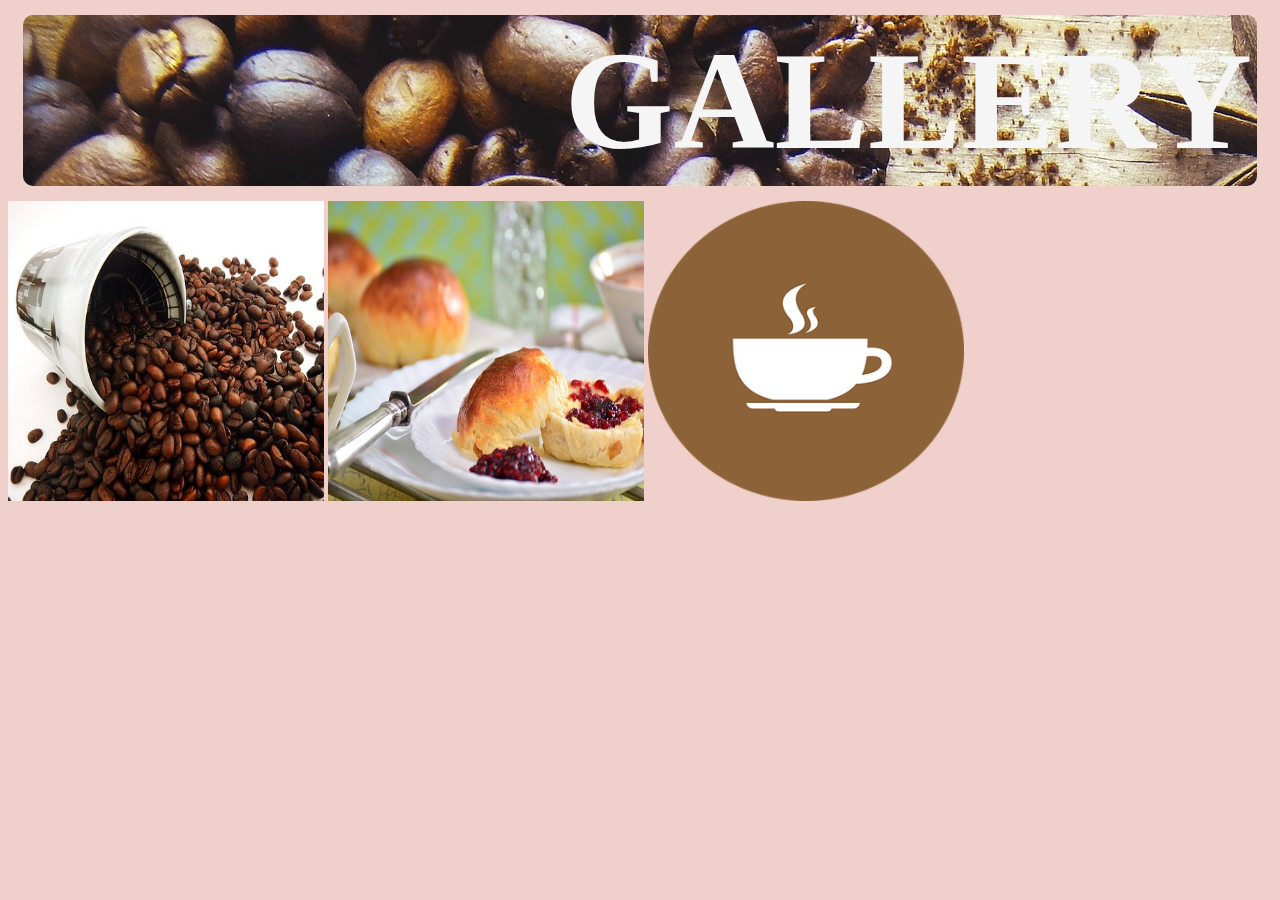
<file: gallery.htm>
<!DOCTYPE html>
<html lang="en">
<head>
    <meta charset="UTF-8">
    <meta name="viewport" content="width=device-width, initial-scale=1.0">
    <title>Gallery</title>
    <style>
        body{
            background-color: #efd0cb;
        }
        .image{
            display: inline-block;
            margin: 0px;
            padding: 0px;
            box-sizing: border-box;
            width: 25%;
            border: 0px solid bisque;
        }
        img{
            height: 300px;
            width: 100%;
        }
        h3{
            
            color: whitesmoke;
            display: block;
            background: url(images/bg.jpg);
            background-color: #f3e0e0;
            text-align: right;
            text-decoration-color: chocolate;
            font-family: cursive;
            margin: 15px;
            font-size: 140px;
    padding: 5px;
    border-radius: 10px;
        }
        .image img:hover{
            cursor:pointer;
           
        }
    </style>
</head>
<body>
    <h3>GALLERY</h3>
    <div class="image"><img src="images\1.jpg" alt=""></div>
    <div class="image"><img src="images\2.jpg" alt=""></div>
    <div class="image"><img src="images\icon.png" alt=""></div>
</body>
</html>
</file>
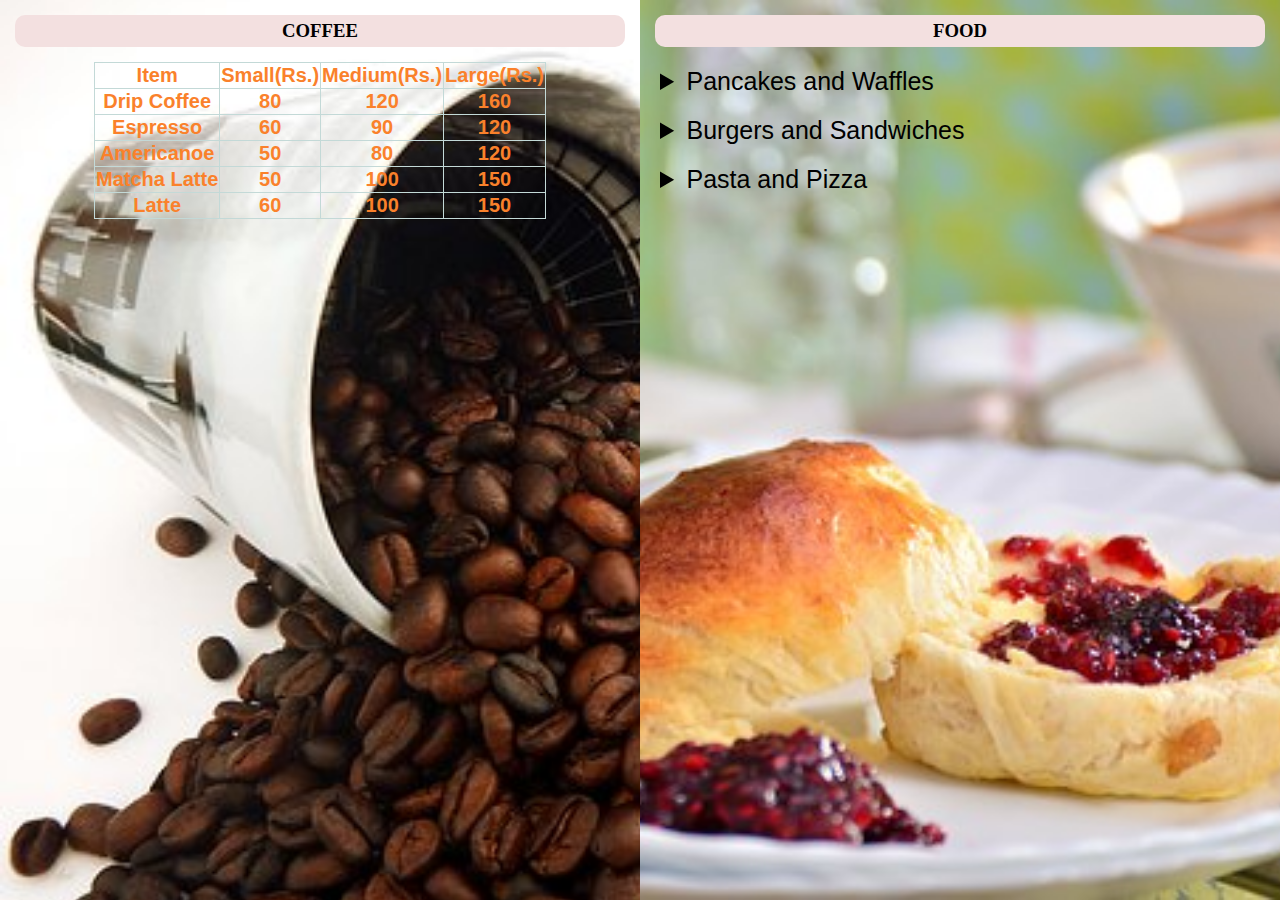
<file: menu.html>
<!DOCTYPE html>
<html lang="en">
<head>
    <meta charset="UTF-8">
    <meta name="viewport" content="width=device-width, initial-scale=1.0">
    <title>MENU
    </title>
    <style>
        div{
            border: 0px solid rgb(75, 31, 31);
            height: 100%;
        }
        #coffee{
            background: url(images/1.jpg) no-repeat center center fixed; 
  -webkit-background-size: cover;
  -moz-background-size: cover;
  -o-background-size: cover;
  background-size: cover;
            display: inline-block;
            margin: 0px;
            padding: 0px;
            width: 50%;
            position: absolute;
            top: 0px;
            left: 0px;
        }
        #food{
            background: url(images/2.jpg) no-repeat center center fixed; 
  -webkit-background-size: cover;
  -moz-background-size: cover;
  -o-background-size: cover;
  background-size: cover;
            display: inline-block;
            margin: 0px;
            padding: 0px;
            width: 50%;
            position: absolute;
            top: 0px;
            right: 0px;
        }
        h3{
            background-color: #f3e0e0;
            text-align: center;
            text-decoration-color: chocolate;
            font-family: cursive;
            margin: 15px;
    padding: 5px;
    border-radius: 10px;
        }
        .list{
            color: rgb(250, 129, 43);
    border: 0px solid rgb(195, 217, 215);
    text-align: center;
    margin: 0px;
    padding: 0px;
        }
        .data{

            font-size:20px;
            font-weight: bold;
            font-family: 'Lucida Sans', 'Lucida Sans Regular', 'Lucida Grande', 'Lucida Sans Unicode', Geneva, Verdana, sans-serif;
                
        }
        table{

            border-collapse: collapse;
        }
        .list{
            color: rgb(250, 129, 43);
    border: 0px solid rgb(195, 217, 215);
    text-align: center;
    margin: 0px;
    padding: 0px;
        }
        .food_list{
            color: black;
    border: 2px solid black;
    text-align: center;
    margin: 0px;
    padding: 0px;
        }
        .detail{
            font: bold;
            font-size: 25px;
            margin: 20px;
            padding: 0px;
            font-family: 'Lucida Sans', 'Lucida Sans Regular', 'Lucida Grande', 'Lucida Sans Unicode', Geneva, Verdana, sans-serif;
        }
        
    </style>
</head>
<body>
    <div id="coffee">
        <h3>COFFEE</h3>
        <center>
            <table class="list" border="1">
                <tr class="data">
                    <th>Item</th>
                    <th>Small(Rs.)</th>
                    <th>Medium(Rs.)</th>
                    <th>Large(Rs.)</th>
                </tr>
                <tr class="data">
                    <td>Drip Coffee</td>
                    <td>80</td>
                    <td>120</td>
                    <td>160</td>
                </tr>
                
                <tr class="data">
                    <td>Espresso</td>
                    <td>60</td>
                    <td>90</td>
                    <td>120</td>
                </tr>
                <tr class="data">
                    <td>Americanoe</td>
                    <td>50</td>
                    <td>80</td>
                    <td>120</td>
                </tr>
                <tr class="data">
                    <td>Matcha Latte</td>
                    <td>50</td>
                    <td>100</td>
                    <td>150</td>
                </tr>
                <tr class="data">
                    <td>Latte</td>
                    <td>60</td>
                    <td>100</td>
                    <td>150</td>
                </tr>

            </table>
        </center>
    </div>
    <div id="food">
        <h3>FOOD</h3>
        <details class="detail">
            <summary>
            Pancakes and Waffles
        </summary>
        <center>
            <table class="food_list" border="1">
                <tr class="data">
                    <th>Item</th>
                    <th>Price(Rs.)</th>
                    <th>Type</th>
                </tr>
                <tr class="data">
                    <td>Banana Pancake

                    </td>
                    <td>120</td>
                    <td>Veg</td>
                </tr>
                <tr class="data">
                    <td>
                        Cheese Pancake
                        
                        </td>
                    <td>120</td>
                    <td>Veg</td>
                </tr>
                <tr class="data">
                    <td>Chocolate Pancake
                        </td>
                    <td>130</td>
                    <td>Veg</td>
                </tr>
                <tr class="data">
                    <td>
                        Chocolate Chip Pancake
                        </td>
                    <td>140</td>
                    <td>Veg</td>
                </tr>
                
                </tr>
            </table>
        </center>
    </details>

    <details class="detail">
        <summary>
        Burgers and Sandwiches
    </summary>
    <center>
        <table class="food_list" border="1">
            <tr class="data">
                <th>Item</th>
                <th>Price(Rs.)</th>
                <th>Type</th>
            </tr>
            <tr class="data">
                <td>Veggie Burger
                </td>
                <td>180</td>
                <td>Veg</td>
            </tr>
            <tr class="data">
                <td>
                    Open Cheese Veggie Burger
                    
                    </td>
                <td>210</td>
                <td>Veg</td>
            </tr>
            <tr class="data">
                <td>Mexican Jalapeno Chicken Burger
                    </td>
                <td>250</td>
                <td>Non-Veg</td>
            </tr>
            <tr class="data">
                <td>
                    Cheese Tomato & Olive Sandwich
                    </td>
                <td>190</td>
                <td>Veg</td>
            </tr>
            <tr class="data">
                <td>
                    Chilled Chicken Sandwich
                    </td>
                <td>210</td>
                <td>Non-Veg</td>
            </tr>
            
            </tr>
        </table>
    </center>
</details>
<details class="detail">
    <summary>
    Pasta and Pizza
</summary>
<center>
    <table class="food_list" border="1">
        <tr class="data">
            <th>Item</th>
            <th>Price(Rs.)</th>
            <th>Type</th>
        </tr>
        <tr class="data">
            <td>Alfredo Penne Pasta
            </td>
            <td>195</td>
            <td>Veg</td>
        </tr>
        <tr class="data">
            <td>
                Mixed Sauce Penne Pasta
                
                </td>
            <td>210</td>
            <td>Veg</td>
        </tr>
        <tr class="data">
            <td>6" Veggie Pizza
                </td>
            <td>260</td>
            <td>Veg</td>
        </tr>
        <tr class="data">
            <td>
                6" Chilli Paneer Pizza
                </td>
            <td>270</td>
            <td>Veg</td>
        </tr>
        <tr class="data">
            <td>
                6" Chilli Chicken Pizza
                </td>
            <td>280</td>
            <td>Non-Veg</td>
        </tr>
        <tr class="data">
            <td>
                6" BBQ Chicken Pizza
                </td>
            <td>300</td>
            <td>Non-Veg</td>
        </tr>
        
    </table>
</center>
</details>

    </div>
</body>
</html>
</file>
